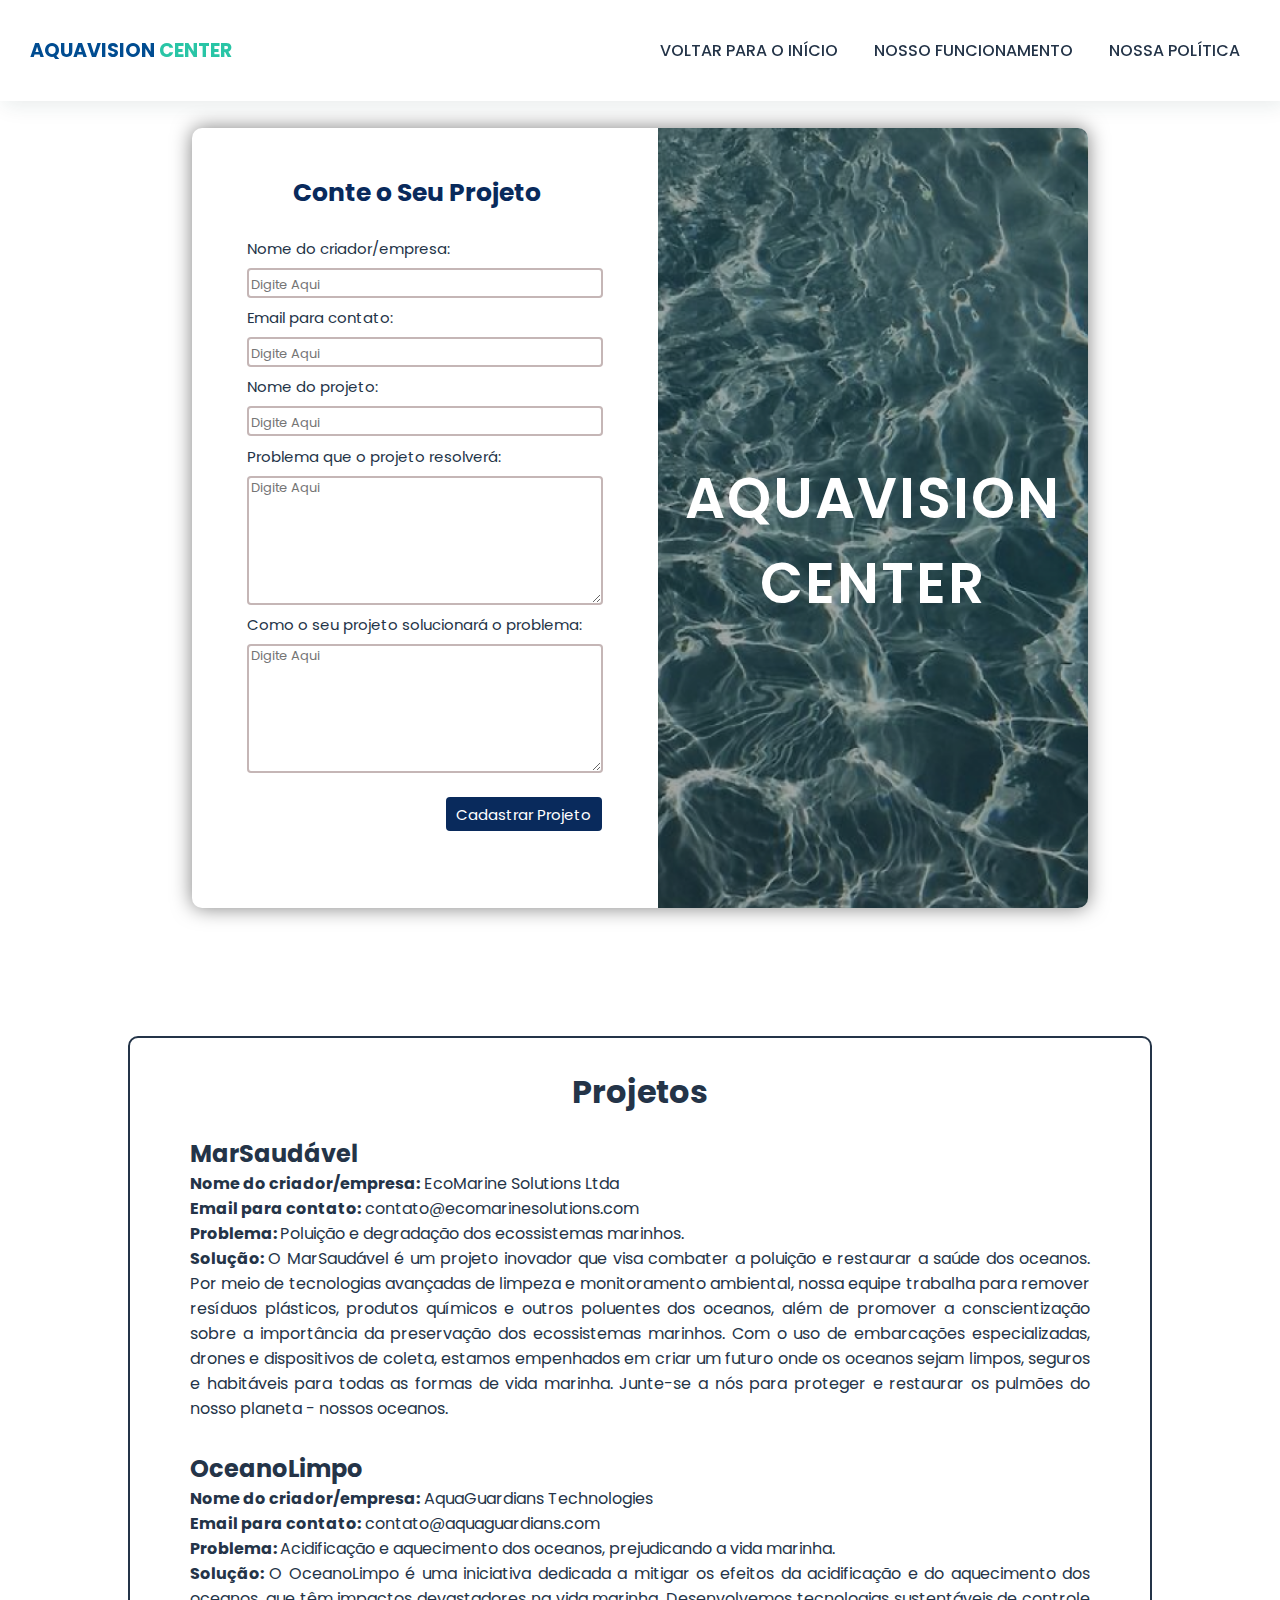
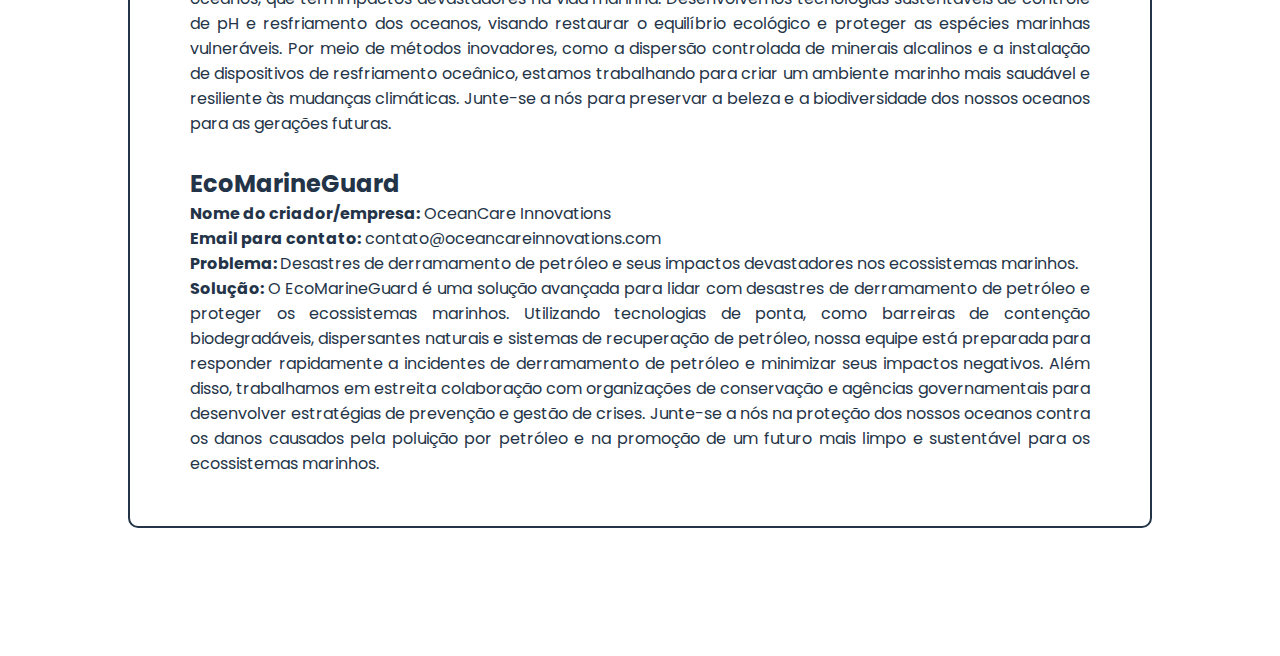
<file: Projetos/indexProjetos.html>
<!DOCTYPE html>
    <html lang="pt-br">
    <head>
        <meta charset="UTF-8">
        <meta name="viewport" content="width=device-width, initial-scale=1.0">
        <link rel="stylesheet" href="styleProjetos.css">
        <title>Cadastrar Projeto</title>
    </head>
    <body>
        <header>
            <div class="nav container">
              <a href="" class="logo">AquaVision <span>Center</span></a>
              <ul class="navbar">
                <li><a href="/index.html">Voltar para o início</a></li>
                <li><a href="">Nosso funcionamento</a></li>
                <li><a href="">Nossa política</a></li>
              </ul> 
            </div>
        </header>
        <div id="container">
            <div id="container-forms">
                <form id="form" action="/">
                    <h2>Conte o Seu Projeto</h2>
                    <div class="dados">
                        <label for="nomeCriador">Nome do criador/empresa:</label>
                        <input id="nomeCriador" name="nomeCriador" type="text" placeholder="Digite Aqui" required>
                        <div class="erro"></div>
                    </div>
                    <div class="dados">
                        <label for="email">Email para contato:</label>
                        <input id="email" name="email" type="email" placeholder="Digite Aqui" required>
                        <div class="erro"></div>
                    </div>
                    <div class="dados">
                        <label for="nomeProjeto">Nome do projeto:</label>
                        <input id="nomeProjeto" name="nomeProjeto" type="text" placeholder="Digite Aqui" required>
                        <div class="erro"></div>
                    </div>
                    <div class="dados">
                        <label for="problema">Problema que o projeto resolverá:</label>
                        <textarea name="problema" id="problema" rows="5" placeholder="Digite Aqui" required></textarea>
                        <div class="erro"></div>
                    </div>
                    <div class="dados">
                        <label for="solucao">Como o seu projeto solucionará o problema:</label>
                        <textarea name="solucao" id="solucao" rows="5" placeholder="Digite Aqui" required></textarea>
                        <div class="erro"></div>
                    </div>
                    <button id="cadastrarProjeto" value="cadastrarProjeto">Cadastrar Projeto</button>
                </form>
            </div>
            <div id="containerFotos">
                <div class="container-imgs" id="img">
                    <img class="img" src="img/img1.png" alt="imagem1">
                    <img class="img" src="img/img2.png" alt="imagem2">
                    <img class="img" src="img/img3.png" alt="imagem3">
                    <img class="img" src="img/img4.png" alt="imagem4">
                </div>
                <div id="titulo">AQUAVISION<br>CENTER</div>
            </div>
        </div>
        <div id="projetosCadastrados">
            <h1>Projetos</h1>
            <ul id="listaProjetos"></ul>
        </div> 
        <script src="scriptProjetos.js"></script>
    </body>
</html>
</file>
<file: Projetos/styleProjetos.css>
@import url('https://fonts.googleapis.com/css2?family=Poppins&display=swap');

*{
  font-family: 'Poppins', sans-serif;
  margin: 0;
  padding: 0;
  box-sizing: border-box;
  scroll-behavior: smooth;
  list-style: none;
  text-decoration: none;
}

:root{
    --primary-color: #004c91;
    --secundary-color: #29c5a6;
    --text-color: #243448;
    --background-color: #fff;
} 

body{
    color: var(--text-color);
}

header{
    background: var(--background-color);
    color: var(--text-color);
    display: block;
    padding: 1rem 0;
    position: fixed;
    width: 100%;
    top: 0;
    left: 0;
    z-index: 1000;
    box-shadow: 4px 4px 20px rgb(15 54 55 / 10%);
}

.nav{
    display: flex;
    align-items: center;
    justify-content: space-between;
    padding: 20px 30px;
}

.logo{
    font-size: 1.2rem;
    font-weight: 700;
    color: #004c91;
    text-transform: uppercase;
}
  
.logo span{
    color: var(--secundary-color);
}

.navbar{
    display: flex;
    column-gap: 1rem;
}

.navbar a{
    padding: 8px 10px;
    color: var(--text-color);
    font-size: 1rem;
    text-transform: uppercase;
    font-weight: 500;
}

.navbar a:hover{
    background: var(--primary-color);
    color: var(--background-color);
    transition: 0.2s all linear;
    box-shadow: 4px 4px 20px rgb(15 54 55 / 20%);
    border-radius: 5px;
}

.navbar a.active{
    background: var(--primary-color);
    color: var(--background-color);
}

.btn{
    padding: 10px 22px;
    background: var(--primary-color);
    color: var(--background-color);
    border-radius: 3px;  
    margin-right: 10px;
  }
  
.btn:hover{
    background: #055caf;
    color: var(--background-color);
    transition: 0.2s all linear;
}

#projetosCadastrados{
    border: 2px solid var(--text-color);
    width: 80%;
    height: auto;
    padding: 20px 60px;
    margin: 10% auto 10%;
    border-radius: 10px;
}

#projetosCadastrados h1{
    text-align: center;
    margin: 10px 0 20px;
}

#projetosCadastrados .nomeProjeto{
    text-align: left;
}

#listaProjetos .solucao{
    text-align: justify;
    margin-bottom: 30px;
}



#container{
    height: 780px;
    width: 70%;
    margin: 10% auto;
    border-radius: 10px;
    box-shadow: 0px 0px 20px rgba(0, 0, 0, 0.5);

}

#container-forms{
    display: inline-block;
    width: 48%;
    margin-top: 1px;
    padding: 20px 0 20px 20px;
}

#container-forms h2{
    text-align: center;
    color: #092A5C;
    margin: 25px 0 25px 0;
    font-size: 25px;
}

.dados label{
    font-size: 15px;
}

.dados{
    display: flex;
    flex-direction: column;
    margin-bottom: 2%;
    margin-left: 35px;
}

.dados input{
    height: 30px;
    width: 95%;
    border-radius: 4px;
    border: 2px solid #b9a7a7d3;
    margin-top: 8px;
    font-size: 16px;
	display: block;
    padding: 0 2px;
}

.dados textarea{
    border-radius: 4px;
    border: 2px solid #b9a7a7d3;
	display: block;
    margin-top: 8px;
    font-size: 16px;
    width: 95%;
    padding: 0 2px;
}

.dados input:focus{
    outline: 0;
}

.dados.successo{
    border-color: #09c372;
}

.dados.erro input{
    border-color: #ff3860;
}

.dados .erro{
    color: #ff3860;
    font-size: 13px;
}

.dados input::placeholder{
    font-size: 13px;
}

.dados textarea::placeholder{
    font-size: 13px;
}

button{
    height: 34px;
    width: 38%;
    float: right;
    margin: 4% 5%;
    border: none;
    border-radius: 4px;
    background-color: #092A5C;
    color: #fff;
    font-size: 15px;
}

button:hover{
    cursor: pointer;
    background: #055caf;
    color: var(--background-color);
    transition: 0.2s all linear;
}

#containerFotos{
    float: right;
    width: 48%;
    height: 100%;
    overflow: hidden;
    text-align: center;
    border-radius: 0 10px 10px 0;
}

.container-imgs{
    display: flex;
    transition: transform 0.5s ease-in-out;
    transform: translateX(0);
    height: 100%;
}

.img{
    object-fit: cover;
    min-width: 100%;
    max-width: 100%;
}

#titulo{
    color: #fff;
    width: 100%;
    letter-spacing: 2px;
    font-size: 350%;
    font-weight: 600;
    text-align: center;
    position: relative;
    top:-58%; 
}
</file>
